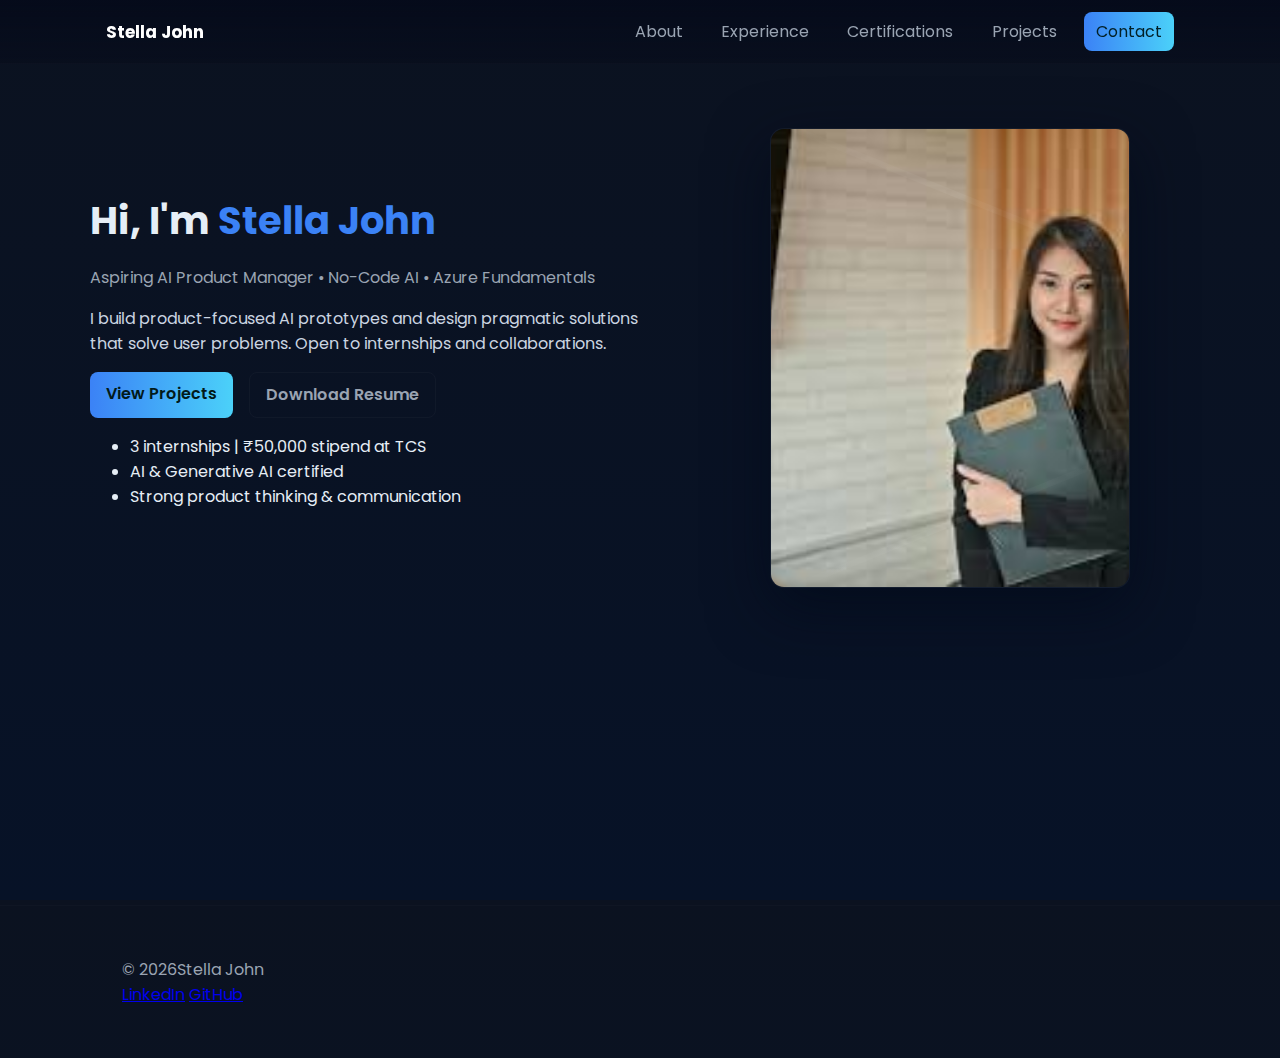
<file: index.html>
<!doctype html>
<html lang="en">
<head>
  <meta charset="utf-8" />
  <meta name="viewport" content="width=device-width,initial-scale=1" />
  <title>Stella John — Portfolio</title>
  <link href="https://fonts.googleapis.com/css2?family=Poppins:wght@300;400;600;700&display=swap" rel="stylesheet">
  <link rel="stylesheet" href="assets/style.css">
</head>
<body class="page">
  <header class="site-header">
    <div class="container">
      <a class="brand" href="index.html">Stella John</a>
      <nav class="nav">
        <a href="index.html" class="nav-link">About</a>
        <a href="experience.html" class="nav-link">Experience</a>
        <a href="certifications.html" class="nav-link">Certifications</a>
        <a href="projects.html" class="nav-link">Projects</a>
        <a href="contact.html" class="nav-link cta">Contact</a>
      </nav>
    </div>
  </header>

  <main>
    <section class="hero container">
      <div class="hero-left">
        <h1>Hi, I'm <span class="name">Stella John</span></h1>
        <p class="subtitle">Aspiring AI Product Manager • No-Code AI • Azure Fundamentals</p>
        <p class="description">I build product-focused AI prototypes and design pragmatic solutions that solve user problems. Open to internships and collaborations.</p>

        <div class="actions">
          <a class="btn primary" href="projects.html">View Projects</a>
          <a class="btn ghost" href="assets/resume.pdf" download>Download Resume</a>
        </div>

        <ul class="highlights">
          <li>3 internships | ₹50,000 stipend at TCS</li>
          <li>AI & Generative AI certified</li>
          <li>Strong product thinking & communication</li>
        </ul>
      </div>

      <div class="hero-right">
        <div class="photo-frame" aria-hidden="true">
          <!-- crisscross animated borders -->
          <div class="cross cross-1"></div>
          <div class="cross cross-2"></div>
          <img src="profile.jpg" alt="My Photo" class="profile-photo">


        </div>
      </div>
    </section>

    <section class="skills container reveal">
      <h2>Skills & Expertise</h2>
      <div class="grid">
        <div class="card">Product Thinking</div>
        <div class="card">Generative AI</div>
        <div class="card">No-Code Tools</div>
      </div>
    </section>

  </main>

  <footer class="site-footer">
    <div class="container">
      <div>© <span id="year"></span>Stella John</div>
      <div class="socials">
        <a href="https://www.linkedin.com/in/damera-aarya-deeksha-1b5387326" target="_blank">LinkedIn</a>
        <a href="https://github.com/aaryadamera" target="_blank">GitHub</a>
      </div>
    </div>
  </footer>

<script src="assets/script.js"></script>
</body>
</html>
</file>
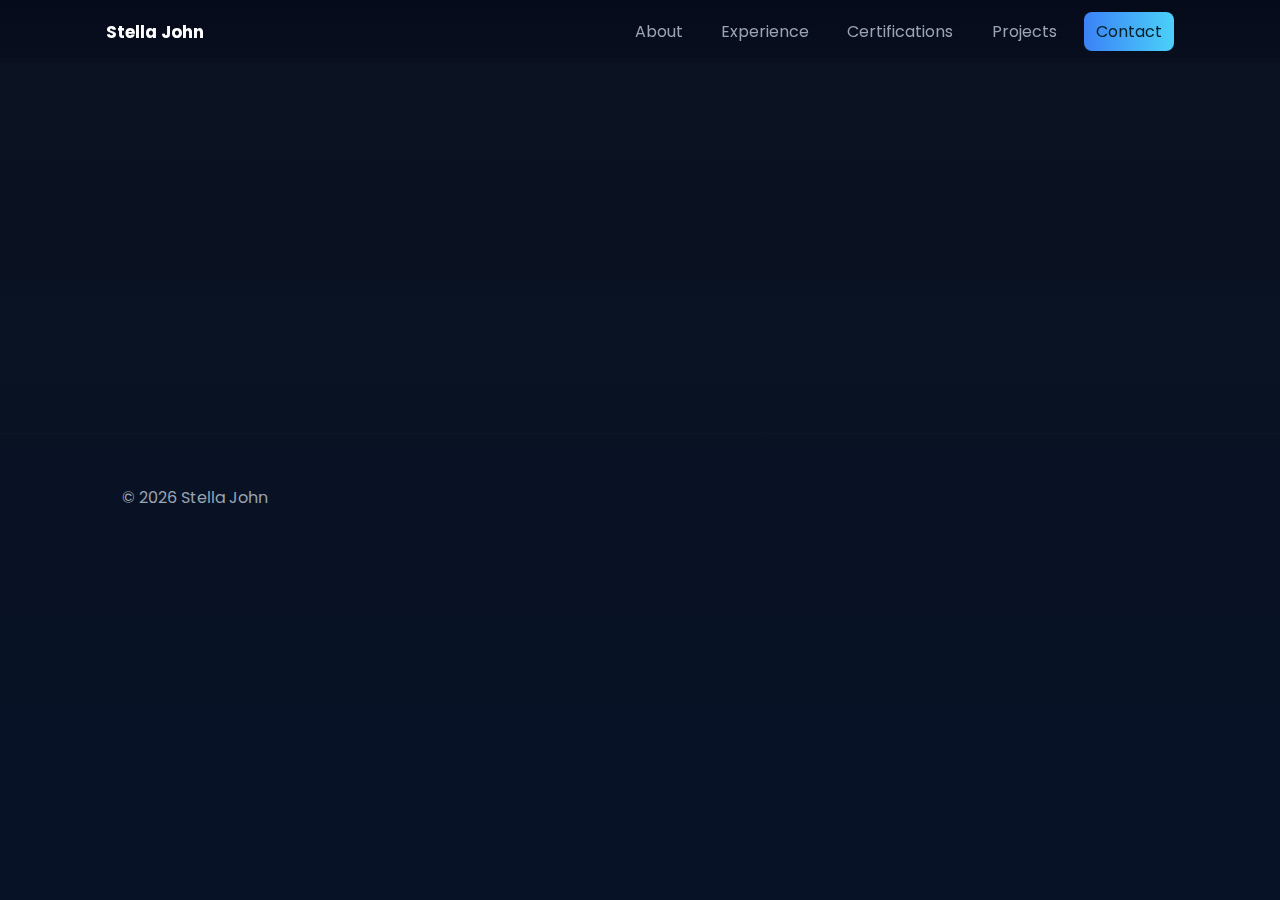
<file: certifications.html>
<!doctype html>
<html lang="en">
<head>
  <meta charset="utf-8" />
  <meta name="viewport" content="width=device-width,initial-scale=1" />
  <title>Certifications — Stella John</title>
  <link href="https://fonts.googleapis.com/css2?family=Poppins:wght@300;400;600;700&display=swap" rel="stylesheet">
  <link rel="stylesheet" href="assets/style.css">
</head>
<body class="page">
  <header class="site-header">
    <div class="container">
      <a class="brand" href="index.html">Stella John</a>
      <nav class="nav">
        <a href="index.html" class="nav-link">About</a>
        <a href="experience.html" class="nav-link">Experience</a>
        <a href="certifications.html" class="nav-link">Certifications</a>
        <a href="projects.html" class="nav-link">Projects</a>
        <a href="contact.html" class="nav-link cta">Contact</a>
      </nav>
    </div>
  </header>

  <main class="container reveal">
    <h1>Certifications</h1>
    <div class="cert-grid">
      <div class="cert-card">
        <div class="cert-logo">M</div>
        <div>
          <h4>AI for Everyone — Coursera</h4>
          <p>Fundamental AI concepts</p>
        </div>
      </div>

      <div class="cert-card">
        <div class="cert-logo">MS</div>
        <div>
          <h4>Fundamentals of Generative AI — Microsoft</h4>
          <p>Generative AI basics</p>
        </div>
      </div>

      <div class="cert-card">
        <div class="cert-logo">G</div>
        <div>
          <h4>Introduction to Responsible AI — Google Cloud</h4>
          <p>Ethics and safe deployment</p>
        </div>
      </div>
    </div>
  </main>

  <footer class="site-footer">
    <div class="container">
      <div>© <span id="year4"></span> Stella John</div>
    </div>
  </footer>

<script src="assets/script.js"></script>
</body>
</html>
</file>
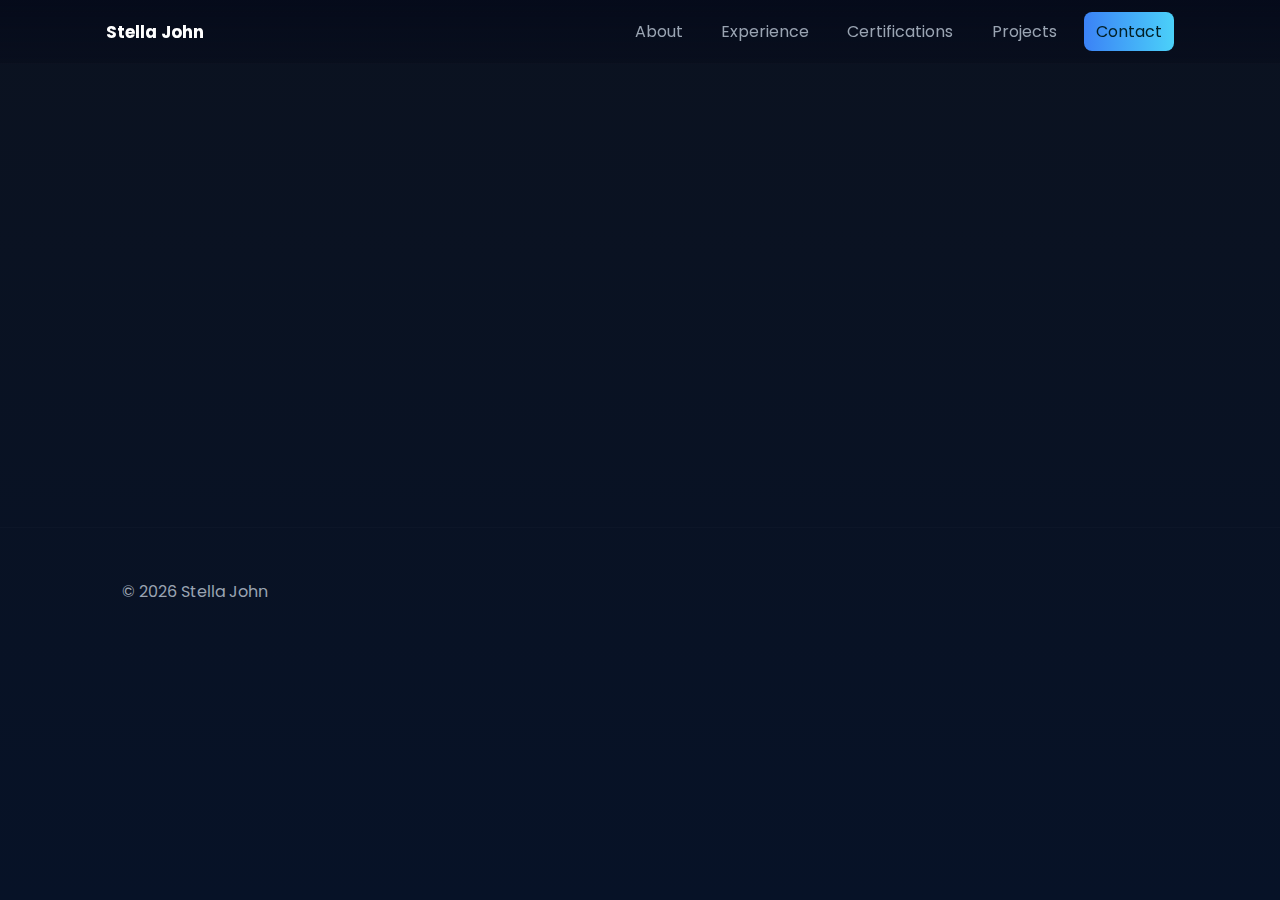
<file: contact.html>
<!doctype html>
<html lang="en">
<head>
  <meta charset="utf-8" />
  <meta name="viewport" content="width=device-width,initial-scale=1" />
  <title>Contact — Stella John</title>
  <link href="https://fonts.googleapis.com/css2?family=Poppins:wght@300;400;600;700&display=swap" rel="stylesheet">
  <link rel="stylesheet" href="assets/style.css">
</head>
<body class="page">
  <header class="site-header">
    <div class="container">
      <a class="brand" href="index.html">Stella John</a>
      <nav class="nav">
        <a href="index.html" class="nav-link">About</a>
        <a href="experience.html" class="nav-link">Experience</a>
        <a href="certifications.html" class="nav-link">Certifications</a>
        <a href="projects.html" class="nav-link">Projects</a>
        <a href="contact.html" class="nav-link cta">Contact</a>
      </nav>
    </div>
  </header>

  <main class="container page-contact reveal">
    <h1>Contact</h1>
    <p class="lead">I'm happy to connect — below are the best ways to reach me.</p>

    <div class="contact-grid">
      <div class="card contact-card">
        <h3>Email</h3>
        <p><a href="mailto:aarya.damera@example.com">aarya.damera@example.com</a></p>
      </div>

      <div class="card contact-card">
        <h3>LinkedIn</h3>
        <p><a href="https://www.linkedin.com/in/damera-aarya-deeksha-1b5387326" target="_blank">/in/damera-aarya-deeksha-1b5387326</a></p>
      </div>

      <div class="card contact-card">
        <h3>GitHub</h3>
        <p><a href="https://github.com/aaryadamera" target="_blank">github.com/aaryadamera</a></p>
      </div>
    </div>

    <div class="quick-buttons">
      <a class="btn primary" href="mailto:aarya.damera@example.com">Email Me</a>
      <a class="btn ghost" href="https://www.linkedin.com/in/damera-aarya-deeksha-1b5387326" target="_blank">View LinkedIn</a>
    </div>
  </main>

  <footer class="site-footer">
    <div class="container">
      <div>© <span id="year2"></span> Stella John</div>
    </div>
  </footer>

<script src="assets/script.js"></script>
</body>
</html>
</file>
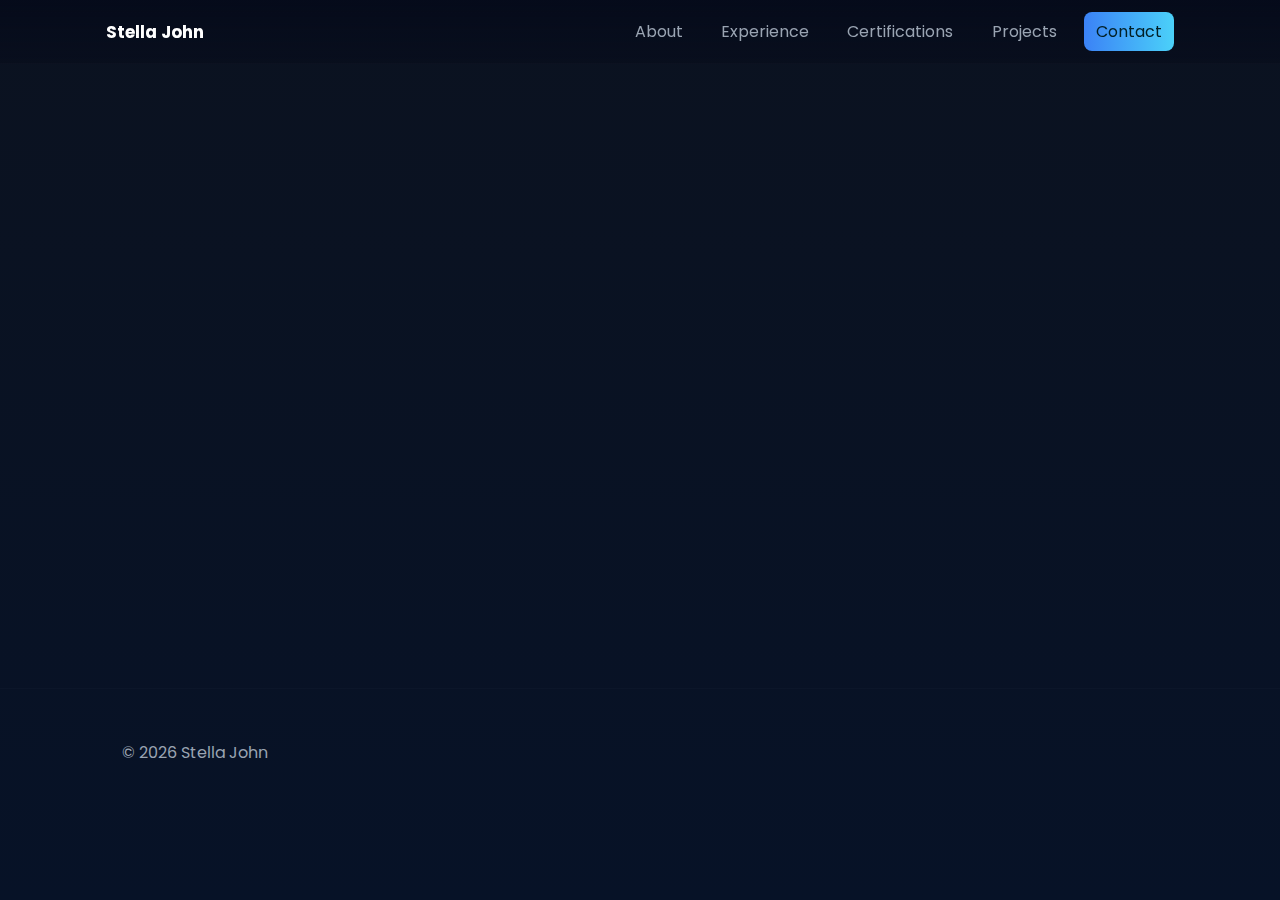
<file: experience.html>
<!doctype html>
<html lang="en">
<head>
  <meta charset="utf-8" />
  <meta name="viewport" content="width=device-width,initial-scale=1" />
  <title>Experience — Stella John</title>
  <link href="https://fonts.googleapis.com/css2?family=Poppins:wght@300;400;600;700&display=swap" rel="stylesheet">
  <link rel="stylesheet" href="assets/style.css">
</head>
<body class="page">
  <header class="site-header">
    <div class="container">
      <a class="brand" href="index.html">Stella John</a>
      <nav class="nav">
        <a href="index.html" class="nav-link">About</a>
        <a href="experience.html" class="nav-link">Experience</a>
        <a href="certifications.html" class="nav-link">Certifications</a>
        <a href="projects.html" class="nav-link">Projects</a>
        <a href="contact.html" class="nav-link cta">Contact</a>
      </nav>
    </div>
  </header>

  <main class="container reveal">
    <h1>Work Experience</h1>
    <div class="timeline">
      <div class="timeline-item">
        <div class="badge">TCS</div>
        <div class="details">
          <h3>Tata Consultancy Services</h3>
          <p class="meta">Intern — ₹50,000 stipend • Bangalore</p>
          <p>Assisted in product research, user interviews, and a prototype AI feature.</p>
        </div>
      </div>

      <div class="timeline-item">
        <div class="badge">INF</div>
        <div class="details">
          <h3>Infosys</h3>
          <p class="meta">Intern — ₹40,000 stipend • Hyderabad</p>
          <p>Worked on automation dashboards and data collection pipelines.</p>
        </div>
      </div>

      <div class="timeline-item">
        <div class="badge">CTG</div>
        <div class="details">
          <h3>Cognizant</h3>
          <p class="meta">Intern — ₹45,000 stipend • Chennai</p>
          <p>Scoped ML feature and prepared product brief for stakeholders.</p>
        </div>
      </div>
    </div>
  </main>

  <footer class="site-footer">
    <div class="container">
      <div>© <span id="year3"></span> Stella John</div>
    </div>
  </footer>

<script src="assets/script.js"></script>
</body>
</html>
</file>
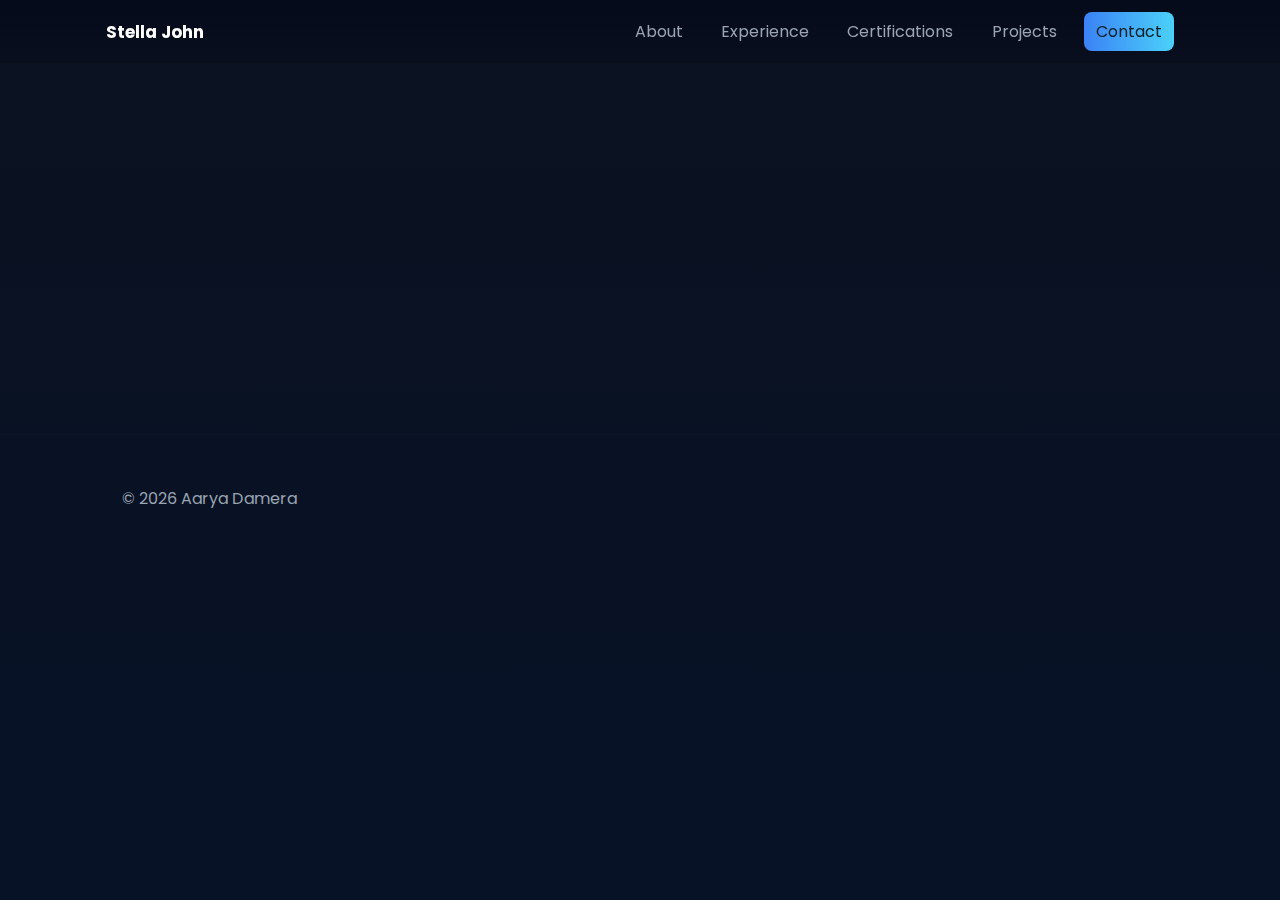
<file: projects.html>
<!doctype html>
<html lang="en">
<head>
  <meta charset="utf-8" />
  <meta name="viewport" content="width=device-width,initial-scale=1" />
  <title>Projects — Stella John</title>
  <link href="https://fonts.googleapis.com/css2?family=Poppins:wght@300;400;600;700&display=swap" rel="stylesheet">
  <link rel="stylesheet" href="assets/style.css">
</head>
<body class="page">
  <header class="site-header">
    <div class="container">
      <a class="brand" href="index.html">Stella John</a>
      <nav class="nav">
        <a href="index.html" class="nav-link">About</a>
        <a href="experience.html" class="nav-link">Experience</a>
        <a href="certifications.html" class="nav-link">Certifications</a>
        <a href="projects.html" class="nav-link">Projects</a>
        <a href="contact.html" class="nav-link cta">Contact</a>
      </nav>
    </div>
  </header>

  <main class="container reveal">
    <h1>Selected Projects</h1>
    <div class="project-grid">
      <div class="project-card">
        <h3>AI Resume Analyzer</h3>
        <p>Prompt-driven prototype to extract skills and recommend roles.</p>
        <a class="link" href="https://github.com/aaryadamera" target="_blank">View on GitHub</a>
      </div>

      <div class="project-card">
        <h3>Interview Prep Portal (No-Code)</h3>
        <p>Designed a portal to curate study plans and track certifications.</p>
        <a class="link" href="https://github.com/aaryadamera" target="_blank">View on GitHub</a>
      </div>

      <div class="project-card">
        <h3>Campus Internship Tracker</h3>
        <p>Web app to track internship applications and outcomes.</p>
        <a class="link" href="https://github.com/aaryadamera" target="_blank">View on GitHub</a>
      </div>
    </div>
  </main>

  <footer class="site-footer">
    <div class="container">
      <div>© <span id="year5"></span> Aarya Damera</div>
    </div>
  </footer>

<script src="assets/script.js"></script>
</body>
</html>
</file>
<file: assets/style.css>
/* Professional portfolio style - formal gradient background, animations */
:root{--bg1:#0b1220;--bg2:#071227;--accent:#3b82f6;--accent2:#10b981;--muted:#9aa4b2;}
*{box-sizing:border-box}html,body{height:100%;margin:0;font-family:'Poppins',system-ui,-apple-system,Segoe UI,Roboto,'Helvetica Neue',Arial;color:#e6eef6;background:linear-gradient(180deg,var(--bg1),var(--bg2));-webkit-font-smoothing:antialiased}
.container{max-width:1100px;margin:0 auto;padding:2rem}

/* Header */
.site-header{position:sticky;top:0;background:linear-gradient(180deg,rgba(2,6,23,0.6),rgba(2,6,23,0.25));backdrop-filter:blur(6px);border-bottom:1px solid rgba(255,255,255,0.03);z-index:50}
.site-header .container{display:flex;align-items:center;justify-content:space-between;padding:0.75rem 1rem}
.brand{font-weight:700;color:white;text-decoration:none;font-size:1.05rem}
.nav{display:flex;gap:1rem;align-items:center}
.nav-link{color:var(--muted);text-decoration:none;padding:0.45rem 0.7rem;border-radius:6px;transition:all .25s}
.nav-link:hover{color:white;background:rgba(255,255,255,0.03)}
.cta{background:linear-gradient(90deg,var(--accent),#4bd1f9);color:#022026;padding:0.45rem 0.75rem;border-radius:8px}

/* Hero */
.hero{display:grid;grid-template-columns:1fr 420px;gap:2rem;align-items:center;padding:4rem 0}
.hero-left h1{font-size:2.4rem;margin:0 0 .6rem}
.name{color:var(--accent);}
.subtitle{color:var(--muted);margin-bottom:1rem}
.description{color:#cbd5e1;margin-bottom:1rem;max-width:560px}
.actions{display:flex;gap:1rem;margin-bottom:1rem}
.btn{display:inline-block;padding:.6rem 1rem;border-radius:8px;text-decoration:none;font-weight:600}
.primary{background:linear-gradient(90deg,var(--accent),#4bd1f9);color:#021a1a}
.ghost{background:transparent;color:var(--muted);border:1px solid rgba(255,255,255,0.03)}

/* photo frame */
.photo-frame{width:360px;height:460px;position:relative;border-radius:14px;overflow:hidden;background:linear-gradient(180deg,rgba(255,255,255,0.02),rgba(255,255,255,0.01));box-shadow:0 20px 60px rgba(2,8,23,0.6);border:1px solid rgba(255,255,255,0.03)}
.cross{position:absolute;left:-10%;right:-10%;height:6px;background:linear-gradient(90deg,transparent,rgba(255,255,255,0.05),transparent);opacity:.9}
.cross-1{top:60px;transform:rotate(22deg);animation:crossmove 5s linear infinite}
.cross-2{bottom:60px;transform:rotate(-22deg);animation:crossmove 6s linear infinite}
@keyframes crossmove{0%{transform:translateX(-8%) rotate(22deg)}50%{transform:translateX(8%) rotate(22deg)}100%{transform:translateX(-8%) rotate(22deg)}}
.profile-photo{width:100%;height:100%;object-fit:cover;display:block;transition:transform .6s;transform-origin:center}
.photo-frame:hover .profile-photo{transform:scale(1.02) rotate(-0.6deg)}

/* grid & cards */
.skills .grid,.project-grid{display:grid;grid-template-columns:repeat(3,1fr);gap:1rem;margin-top:1rem}
.card{background:rgba(255,255,255,0.03);padding:1.2rem;border-radius:12px;border:1px solid rgba(255,255,255,0.03);box-shadow:0 8px 30px rgba(2,8,23,0.6)}
.reveal{opacity:0;transform:translateY(18px);animation:reveal 0.7s forwards 0.15s}
@keyframes reveal{to{opacity:1;transform:none}}

/* timeline */
.timeline{margin-top:1rem}
.timeline-item{display:flex;gap:1rem;align-items:flex-start;margin-bottom:1rem}
.badge{width:64px;height:64px;border-radius:10px;background:linear-gradient(180deg,#071022,#0f2a3a);display:flex;align-items:center;justify-content:center;font-weight:700}
.details h3{margin:0}.meta{color:var(--muted);font-size:.95rem;margin-bottom:.4rem}

/* contact grid */
.contact-grid{display:grid;grid-template-columns:repeat(3,1fr);gap:1rem;margin-top:1rem}
.contact-card a{color:var(--accent);text-decoration:none}

/* certs */
.cert-grid{display:grid;grid-template-columns:repeat(3,1fr);gap:1rem;margin-top:1rem}
.cert-card{display:flex;gap:1rem;align-items:center;padding:1rem}

/* projects */
.project-grid{display:grid;grid-template-columns:repeat(3,1fr);gap:1rem}
.project-card .link{display:inline-block;margin-top:.6rem;color:var(--accent);text-decoration:none}

/* footer */
.site-footer{margin-top:3rem;padding:1.2rem 0;border-top:1px solid rgba(255,255,255,0.02);color:var(--muted)}

/* responsive */
@media(max-width:990px){.hero{grid-template-columns:1fr;}.skills .grid,.project-grid{grid-template-columns:1fr}.contact-grid{grid-template-columns:1fr} .nav{display:none}}
</file>
